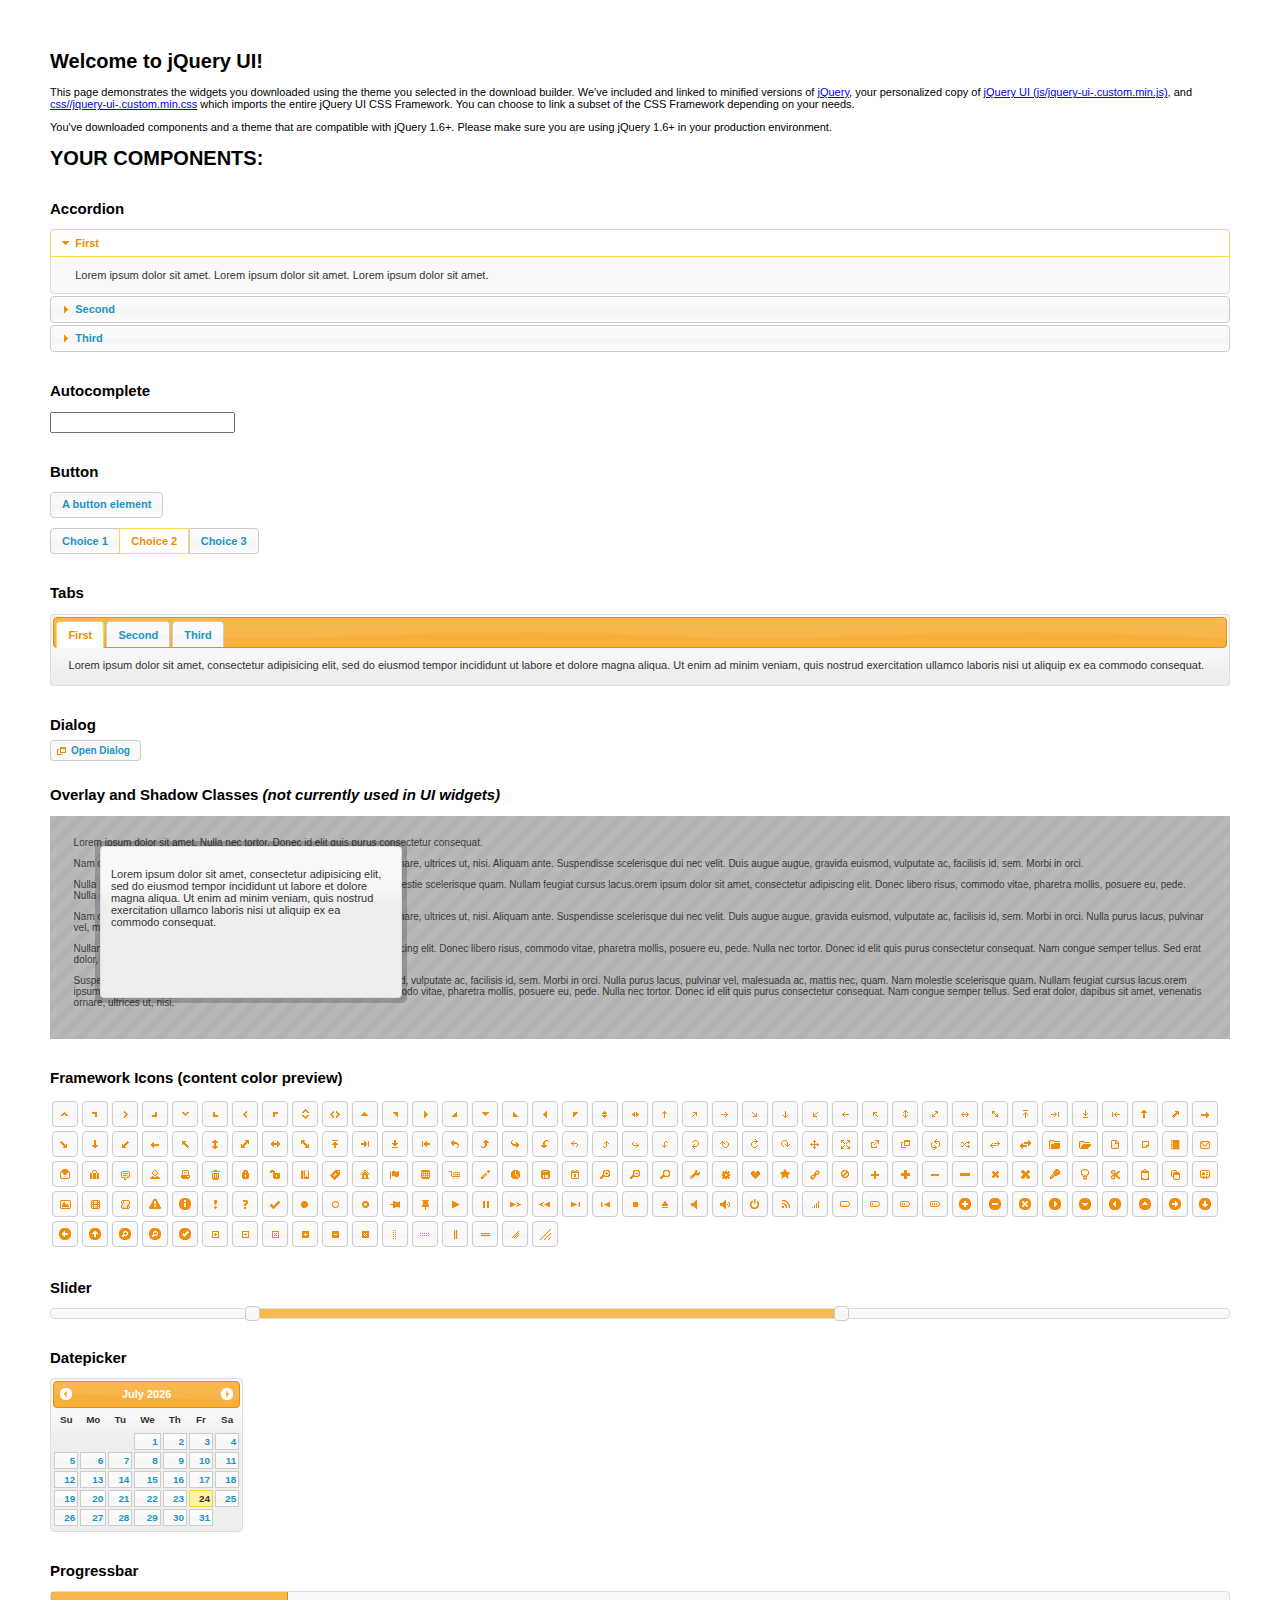
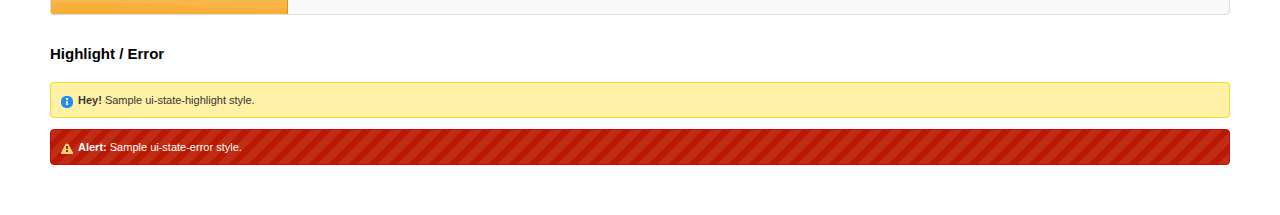
<file: jquery-ui-1.9.2.custom/index.html>
<!doctype html>
<html lang="us">
<head>
	<meta charset="utf-8">
	<title>jQuery UI Example Page</title>
	<link href="css/ui-lightness/jquery-ui-1.9.2.custom.css" rel="stylesheet">
	<script src="js/jquery-1.8.3.js"></script>
	<script src="js/jquery-ui-1.9.2.custom.js"></script>
	<script>
	$(function() {
		$( "#accordion" ).accordion();

		var availableTags = [
			"ActionScript",
			"AppleScript",
			"Asp",
			"BASIC",
			"C",
			"C++",
			"Clojure",
			"COBOL",
			"ColdFusion",
			"Erlang",
			"Fortran",
			"Groovy",
			"Haskell",
			"Java",
			"JavaScript",
			"Lisp",
			"Perl",
			"PHP",
			"Python",
			"Ruby",
			"Scala",
			"Scheme"
		];
		$( "#autocomplete" ).autocomplete({
			source: availableTags
		});

		$( "#button" ).button();
		$( "#radioset" ).buttonset();

		$( "#tabs" ).tabs();

		$( "#dialog" ).dialog({
			autoOpen: false,
			width: 400,
			buttons: [
				{
					text: "Ok",
					click: function() {
						$( this ).dialog( "close" );
					}
				},
				{
					text: "Cancel",
					click: function() {
						$( this ).dialog( "close" );
					}
				}
			]
		});

		// Link to open the dialog
		$( "#dialog-link" ).click(function( event ) {
			$( "#dialog" ).dialog( "open" );
			event.preventDefault();
		});

		$("#datepicker").datepicker({
			inline: true
		});

		$( "#slider" ).slider({
			range: true,
			values: [ 17, 67 ]
		});

		$( "#progressbar" ).progressbar({
			value: 20
		});

		// Hover states on the static widgets
		$( "#dialog-link, #icons li" ).hover(
			function() {
				$( this ).addClass( "ui-state-hover" );
			},
			function() {
				$( this ).removeClass( "ui-state-hover" );
			}
		);
	});
	</script>
	<style>
	body{
		font: 62.5% "Trebuchet MS", sans-serif;
		margin: 50px;
	}
	.demoHeaders {
		margin-top: 2em;
	}
	#dialog-link {
		padding: .4em 1em .4em 20px;
		text-decoration: none;
		position: relative;
	}
	#dialog-link span.ui-icon {
		margin: 0 5px 0 0;
		position: absolute;
		left: .2em;
		top: 50%;
		margin-top: -8px;
	}
	#icons {
		margin: 0;
		padding: 0;
	}
	#icons li {
		margin: 2px;
		position: relative;
		padding: 4px 0;
		cursor: pointer;
		float: left;
		list-style: none;
	}
	#icons span.ui-icon {
		float: left;
		margin: 0 4px;
	}
	.fakewindowcontain .ui-widget-overlay {
		position: absolute;
	}
	</style>
</head>
<body>

<h1>Welcome to jQuery UI!</h1>

<div class="ui-widget">
	<p>This page demonstrates the widgets you downloaded using the theme you selected in the download builder. We've included and linked to minified versions of <a href="js/jquery-1.8.3.js">jQuery</a>, your personalized copy of <a href="js/jquery-ui-.custom.min.js">jQuery UI (js/jquery-ui-.custom.min.js)</a>, and <a href="css//jquery-ui-.custom.min.css">css//jquery-ui-.custom.min.css</a> which imports the entire jQuery UI CSS Framework. You can choose to link a subset of the CSS Framework depending on your needs. </p>
	<p>You've downloaded components and a theme that are compatible with jQuery 1.6+. Please make sure you are using jQuery 1.6+ in your production environment.</p>
</div>

<h1>YOUR COMPONENTS:</h1>

<!-- Accordion -->
<h2 class="demoHeaders">Accordion</h2>
<div id="accordion">
	<h3>First</h3>
	<div>Lorem ipsum dolor sit amet. Lorem ipsum dolor sit amet. Lorem ipsum dolor sit amet.</div>
	<h3>Second</h3>
	<div>Phasellus mattis tincidunt nibh.</div>
	<h3>Third</h3>
	<div>Nam dui erat, auctor a, dignissim quis.</div>
</div>

<!-- Autocomplete -->
<h2 class="demoHeaders">Autocomplete</h2>
<div>
	<input id="autocomplete" title="type &quot;a&quot;">
</div>

<!-- Button -->
<h2 class="demoHeaders">Button</h2>
<button id="button">A button element</button>
<form style="margin-top: 1em;">
	<div id="radioset">
		<input type="radio" id="radio1" name="radio"><label for="radio1">Choice 1</label>
		<input type="radio" id="radio2" name="radio" checked="checked"><label for="radio2">Choice 2</label>
		<input type="radio" id="radio3" name="radio"><label for="radio3">Choice 3</label>
	</div>
</form>

<!-- Tabs -->
<h2 class="demoHeaders">Tabs</h2>
<div id="tabs">
	<ul>
		<li><a href="#tabs-1">First</a></li>
		<li><a href="#tabs-2">Second</a></li>
		<li><a href="#tabs-3">Third</a></li>
	</ul>
	<div id="tabs-1">Lorem ipsum dolor sit amet, consectetur adipisicing elit, sed do eiusmod tempor incididunt ut labore et dolore magna aliqua. Ut enim ad minim veniam, quis nostrud exercitation ullamco laboris nisi ut aliquip ex ea commodo consequat.</div>
	<div id="tabs-2">Phasellus mattis tincidunt nibh. Cras orci urna, blandit id, pretium vel, aliquet ornare, felis. Maecenas scelerisque sem non nisl. Fusce sed lorem in enim dictum bibendum.</div>
	<div id="tabs-3">Nam dui erat, auctor a, dignissim quis, sollicitudin eu, felis. Pellentesque nisi urna, interdum eget, sagittis et, consequat vestibulum, lacus. Mauris porttitor ullamcorper augue.</div>
</div>

<!-- Dialog NOTE: Dialog is not generated by UI in this demo so it can be visually styled in themeroller-->
<h2 class="demoHeaders">Dialog</h2>
<p><a href="#" id="dialog-link" class="ui-state-default ui-corner-all"><span class="ui-icon ui-icon-newwin"></span>Open Dialog</a></p>

<h2 class="demoHeaders">Overlay and Shadow Classes <em>(not currently used in UI widgets)</em></h2>
<div style="position: relative; width: 96%; height: 200px; padding:1% 2%; overflow:hidden;" class="fakewindowcontain">
	<p>Lorem ipsum dolor sit amet,  Nulla nec tortor. Donec id elit quis purus consectetur consequat. </p><p>Nam congue semper tellus. Sed erat dolor, dapibus sit amet, venenatis ornare, ultrices ut, nisi. Aliquam ante. Suspendisse scelerisque dui nec velit. Duis augue augue, gravida euismod, vulputate ac, facilisis id, sem. Morbi in orci. </p><p>Nulla purus lacus, pulvinar vel, malesuada ac, mattis nec, quam. Nam molestie scelerisque quam. Nullam feugiat cursus lacus.orem ipsum dolor sit amet, consectetur adipiscing elit. Donec libero risus, commodo vitae, pharetra mollis, posuere eu, pede. Nulla nec tortor. Donec id elit quis purus consectetur consequat. </p><p>Nam congue semper tellus. Sed erat dolor, dapibus sit amet, venenatis ornare, ultrices ut, nisi. Aliquam ante. Suspendisse scelerisque dui nec velit. Duis augue augue, gravida euismod, vulputate ac, facilisis id, sem. Morbi in orci. Nulla purus lacus, pulvinar vel, malesuada ac, mattis nec, quam. Nam molestie scelerisque quam. </p><p>Nullam feugiat cursus lacus.orem ipsum dolor sit amet, consectetur adipiscing elit. Donec libero risus, commodo vitae, pharetra mollis, posuere eu, pede. Nulla nec tortor. Donec id elit quis purus consectetur consequat. Nam congue semper tellus. Sed erat dolor, dapibus sit amet, venenatis ornare, ultrices ut, nisi. Aliquam ante. </p><p>Suspendisse scelerisque dui nec velit. Duis augue augue, gravida euismod, vulputate ac, facilisis id, sem. Morbi in orci. Nulla purus lacus, pulvinar vel, malesuada ac, mattis nec, quam. Nam molestie scelerisque quam. Nullam feugiat cursus lacus.orem ipsum dolor sit amet, consectetur adipiscing elit. Donec libero risus, commodo vitae, pharetra mollis, posuere eu, pede. Nulla nec tortor. Donec id elit quis purus consectetur consequat. Nam congue semper tellus. Sed erat dolor, dapibus sit amet, venenatis ornare, ultrices ut, nisi. </p>

	<!-- ui-dialog -->
	<div class="ui-overlay"><div class="ui-widget-overlay"></div><div class="ui-widget-shadow ui-corner-all" style="width: 302px; height: 152px; position: absolute; left: 50px; top: 30px;"></div></div>
	<div style="position: absolute; width: 280px; height: 130px;left: 50px; top: 30px; padding: 10px;" class="ui-widget ui-widget-content ui-corner-all">
		<div class="ui-dialog-content ui-widget-content" style="background: none; border: 0;">
			<p>Lorem ipsum dolor sit amet, consectetur adipisicing elit, sed do eiusmod tempor incididunt ut labore et dolore magna aliqua. Ut enim ad minim veniam, quis nostrud exercitation ullamco laboris nisi ut aliquip ex ea commodo consequat.</p>
		</div>
	</div>

</div>

<!-- ui-dialog -->
<div id="dialog" title="Dialog Title">
	<p>Lorem ipsum dolor sit amet, consectetur adipisicing elit, sed do eiusmod tempor incididunt ut labore et dolore magna aliqua. Ut enim ad minim veniam, quis nostrud exercitation ullamco laboris nisi ut aliquip ex ea commodo consequat.</p>
</div>


<h2 class="demoHeaders">Framework Icons (content color preview)</h2>
<ul id="icons" class="ui-widget ui-helper-clearfix">
	<li class="ui-state-default ui-corner-all" title=".ui-icon-carat-1-n"><span class="ui-icon ui-icon-carat-1-n"></span></li>
	<li class="ui-state-default ui-corner-all" title=".ui-icon-carat-1-ne"><span class="ui-icon ui-icon-carat-1-ne"></span></li>
	<li class="ui-state-default ui-corner-all" title=".ui-icon-carat-1-e"><span class="ui-icon ui-icon-carat-1-e"></span></li>
	<li class="ui-state-default ui-corner-all" title=".ui-icon-carat-1-se"><span class="ui-icon ui-icon-carat-1-se"></span></li>
	<li class="ui-state-default ui-corner-all" title=".ui-icon-carat-1-s"><span class="ui-icon ui-icon-carat-1-s"></span></li>
	<li class="ui-state-default ui-corner-all" title=".ui-icon-carat-1-sw"><span class="ui-icon ui-icon-carat-1-sw"></span></li>
	<li class="ui-state-default ui-corner-all" title=".ui-icon-carat-1-w"><span class="ui-icon ui-icon-carat-1-w"></span></li>
	<li class="ui-state-default ui-corner-all" title=".ui-icon-carat-1-nw"><span class="ui-icon ui-icon-carat-1-nw"></span></li>
	<li class="ui-state-default ui-corner-all" title=".ui-icon-carat-2-n-s"><span class="ui-icon ui-icon-carat-2-n-s"></span></li>
	<li class="ui-state-default ui-corner-all" title=".ui-icon-carat-2-e-w"><span class="ui-icon ui-icon-carat-2-e-w"></span></li>
	<li class="ui-state-default ui-corner-all" title=".ui-icon-triangle-1-n"><span class="ui-icon ui-icon-triangle-1-n"></span></li>
	<li class="ui-state-default ui-corner-all" title=".ui-icon-triangle-1-ne"><span class="ui-icon ui-icon-triangle-1-ne"></span></li>
	<li class="ui-state-default ui-corner-all" title=".ui-icon-triangle-1-e"><span class="ui-icon ui-icon-triangle-1-e"></span></li>
	<li class="ui-state-default ui-corner-all" title=".ui-icon-triangle-1-se"><span class="ui-icon ui-icon-triangle-1-se"></span></li>
	<li class="ui-state-default ui-corner-all" title=".ui-icon-triangle-1-s"><span class="ui-icon ui-icon-triangle-1-s"></span></li>
	<li class="ui-state-default ui-corner-all" title=".ui-icon-triangle-1-sw"><span class="ui-icon ui-icon-triangle-1-sw"></span></li>
	<li class="ui-state-default ui-corner-all" title=".ui-icon-triangle-1-w"><span class="ui-icon ui-icon-triangle-1-w"></span></li>
	<li class="ui-state-default ui-corner-all" title=".ui-icon-triangle-1-nw"><span class="ui-icon ui-icon-triangle-1-nw"></span></li>
	<li class="ui-state-default ui-corner-all" title=".ui-icon-triangle-2-n-s"><span class="ui-icon ui-icon-triangle-2-n-s"></span></li>
	<li class="ui-state-default ui-corner-all" title=".ui-icon-triangle-2-e-w"><span class="ui-icon ui-icon-triangle-2-e-w"></span></li>
	<li class="ui-state-default ui-corner-all" title=".ui-icon-arrow-1-n"><span class="ui-icon ui-icon-arrow-1-n"></span></li>
	<li class="ui-state-default ui-corner-all" title=".ui-icon-arrow-1-ne"><span class="ui-icon ui-icon-arrow-1-ne"></span></li>
	<li class="ui-state-default ui-corner-all" title=".ui-icon-arrow-1-e"><span class="ui-icon ui-icon-arrow-1-e"></span></li>
	<li class="ui-state-default ui-corner-all" title=".ui-icon-arrow-1-se"><span class="ui-icon ui-icon-arrow-1-se"></span></li>
	<li class="ui-state-default ui-corner-all" title=".ui-icon-arrow-1-s"><span class="ui-icon ui-icon-arrow-1-s"></span></li>
	<li class="ui-state-default ui-corner-all" title=".ui-icon-arrow-1-sw"><span class="ui-icon ui-icon-arrow-1-sw"></span></li>
	<li class="ui-state-default ui-corner-all" title=".ui-icon-arrow-1-w"><span class="ui-icon ui-icon-arrow-1-w"></span></li>
	<li class="ui-state-default ui-corner-all" title=".ui-icon-arrow-1-nw"><span class="ui-icon ui-icon-arrow-1-nw"></span></li>
	<li class="ui-state-default ui-corner-all" title=".ui-icon-arrow-2-n-s"><span class="ui-icon ui-icon-arrow-2-n-s"></span></li>
	<li class="ui-state-default ui-corner-all" title=".ui-icon-arrow-2-ne-sw"><span class="ui-icon ui-icon-arrow-2-ne-sw"></span></li>
	<li class="ui-state-default ui-corner-all" title=".ui-icon-arrow-2-e-w"><span class="ui-icon ui-icon-arrow-2-e-w"></span></li>
	<li class="ui-state-default ui-corner-all" title=".ui-icon-arrow-2-se-nw"><span class="ui-icon ui-icon-arrow-2-se-nw"></span></li>
	<li class="ui-state-default ui-corner-all" title=".ui-icon-arrowstop-1-n"><span class="ui-icon ui-icon-arrowstop-1-n"></span></li>
	<li class="ui-state-default ui-corner-all" title=".ui-icon-arrowstop-1-e"><span class="ui-icon ui-icon-arrowstop-1-e"></span></li>
	<li class="ui-state-default ui-corner-all" title=".ui-icon-arrowstop-1-s"><span class="ui-icon ui-icon-arrowstop-1-s"></span></li>
	<li class="ui-state-default ui-corner-all" title=".ui-icon-arrowstop-1-w"><span class="ui-icon ui-icon-arrowstop-1-w"></span></li>
	<li class="ui-state-default ui-corner-all" title=".ui-icon-arrowthick-1-n"><span class="ui-icon ui-icon-arrowthick-1-n"></span></li>
	<li class="ui-state-default ui-corner-all" title=".ui-icon-arrowthick-1-ne"><span class="ui-icon ui-icon-arrowthick-1-ne"></span></li>
	<li class="ui-state-default ui-corner-all" title=".ui-icon-arrowthick-1-e"><span class="ui-icon ui-icon-arrowthick-1-e"></span></li>
	<li class="ui-state-default ui-corner-all" title=".ui-icon-arrowthick-1-se"><span class="ui-icon ui-icon-arrowthick-1-se"></span></li>
	<li class="ui-state-default ui-corner-all" title=".ui-icon-arrowthick-1-s"><span class="ui-icon ui-icon-arrowthick-1-s"></span></li>
	<li class="ui-state-default ui-corner-all" title=".ui-icon-arrowthick-1-sw"><span class="ui-icon ui-icon-arrowthick-1-sw"></span></li>
	<li class="ui-state-default ui-corner-all" title=".ui-icon-arrowthick-1-w"><span class="ui-icon ui-icon-arrowthick-1-w"></span></li>
	<li class="ui-state-default ui-corner-all" title=".ui-icon-arrowthick-1-nw"><span class="ui-icon ui-icon-arrowthick-1-nw"></span></li>
	<li class="ui-state-default ui-corner-all" title=".ui-icon-arrowthick-2-n-s"><span class="ui-icon ui-icon-arrowthick-2-n-s"></span></li>
	<li class="ui-state-default ui-corner-all" title=".ui-icon-arrowthick-2-ne-sw"><span class="ui-icon ui-icon-arrowthick-2-ne-sw"></span></li>
	<li class="ui-state-default ui-corner-all" title=".ui-icon-arrowthick-2-e-w"><span class="ui-icon ui-icon-arrowthick-2-e-w"></span></li>
	<li class="ui-state-default ui-corner-all" title=".ui-icon-arrowthick-2-se-nw"><span class="ui-icon ui-icon-arrowthick-2-se-nw"></span></li>
	<li class="ui-state-default ui-corner-all" title=".ui-icon-arrowthickstop-1-n"><span class="ui-icon ui-icon-arrowthickstop-1-n"></span></li>
	<li class="ui-state-default ui-corner-all" title=".ui-icon-arrowthickstop-1-e"><span class="ui-icon ui-icon-arrowthickstop-1-e"></span></li>
	<li class="ui-state-default ui-corner-all" title=".ui-icon-arrowthickstop-1-s"><span class="ui-icon ui-icon-arrowthickstop-1-s"></span></li>
	<li class="ui-state-default ui-corner-all" title=".ui-icon-arrowthickstop-1-w"><span class="ui-icon ui-icon-arrowthickstop-1-w"></span></li>
	<li class="ui-state-default ui-corner-all" title=".ui-icon-arrowreturnthick-1-w"><span class="ui-icon ui-icon-arrowreturnthick-1-w"></span></li>
	<li class="ui-state-default ui-corner-all" title=".ui-icon-arrowreturnthick-1-n"><span class="ui-icon ui-icon-arrowreturnthick-1-n"></span></li>
	<li class="ui-state-default ui-corner-all" title=".ui-icon-arrowreturnthick-1-e"><span class="ui-icon ui-icon-arrowreturnthick-1-e"></span></li>
	<li class="ui-state-default ui-corner-all" title=".ui-icon-arrowreturnthick-1-s"><span class="ui-icon ui-icon-arrowreturnthick-1-s"></span></li>
	<li class="ui-state-default ui-corner-all" title=".ui-icon-arrowreturn-1-w"><span class="ui-icon ui-icon-arrowreturn-1-w"></span></li>
	<li class="ui-state-default ui-corner-all" title=".ui-icon-arrowreturn-1-n"><span class="ui-icon ui-icon-arrowreturn-1-n"></span></li>
	<li class="ui-state-default ui-corner-all" title=".ui-icon-arrowreturn-1-e"><span class="ui-icon ui-icon-arrowreturn-1-e"></span></li>
	<li class="ui-state-default ui-corner-all" title=".ui-icon-arrowreturn-1-s"><span class="ui-icon ui-icon-arrowreturn-1-s"></span></li>
	<li class="ui-state-default ui-corner-all" title=".ui-icon-arrowrefresh-1-w"><span class="ui-icon ui-icon-arrowrefresh-1-w"></span></li>
	<li class="ui-state-default ui-corner-all" title=".ui-icon-arrowrefresh-1-n"><span class="ui-icon ui-icon-arrowrefresh-1-n"></span></li>
	<li class="ui-state-default ui-corner-all" title=".ui-icon-arrowrefresh-1-e"><span class="ui-icon ui-icon-arrowrefresh-1-e"></span></li>
	<li class="ui-state-default ui-corner-all" title=".ui-icon-arrowrefresh-1-s"><span class="ui-icon ui-icon-arrowrefresh-1-s"></span></li>
	<li class="ui-state-default ui-corner-all" title=".ui-icon-arrow-4"><span class="ui-icon ui-icon-arrow-4"></span></li>
	<li class="ui-state-default ui-corner-all" title=".ui-icon-arrow-4-diag"><span class="ui-icon ui-icon-arrow-4-diag"></span></li>
	<li class="ui-state-default ui-corner-all" title=".ui-icon-extlink"><span class="ui-icon ui-icon-extlink"></span></li>
	<li class="ui-state-default ui-corner-all" title=".ui-icon-newwin"><span class="ui-icon ui-icon-newwin"></span></li>
	<li class="ui-state-default ui-corner-all" title=".ui-icon-refresh"><span class="ui-icon ui-icon-refresh"></span></li>
	<li class="ui-state-default ui-corner-all" title=".ui-icon-shuffle"><span class="ui-icon ui-icon-shuffle"></span></li>
	<li class="ui-state-default ui-corner-all" title=".ui-icon-transfer-e-w"><span class="ui-icon ui-icon-transfer-e-w"></span></li>
	<li class="ui-state-default ui-corner-all" title=".ui-icon-transferthick-e-w"><span class="ui-icon ui-icon-transferthick-e-w"></span></li>
	<li class="ui-state-default ui-corner-all" title=".ui-icon-folder-collapsed"><span class="ui-icon ui-icon-folder-collapsed"></span></li>
	<li class="ui-state-default ui-corner-all" title=".ui-icon-folder-open"><span class="ui-icon ui-icon-folder-open"></span></li>
	<li class="ui-state-default ui-corner-all" title=".ui-icon-document"><span class="ui-icon ui-icon-document"></span></li>
	<li class="ui-state-default ui-corner-all" title=".ui-icon-document-b"><span class="ui-icon ui-icon-document-b"></span></li>
	<li class="ui-state-default ui-corner-all" title=".ui-icon-note"><span class="ui-icon ui-icon-note"></span></li>
	<li class="ui-state-default ui-corner-all" title=".ui-icon-mail-closed"><span class="ui-icon ui-icon-mail-closed"></span></li>
	<li class="ui-state-default ui-corner-all" title=".ui-icon-mail-open"><span class="ui-icon ui-icon-mail-open"></span></li>
	<li class="ui-state-default ui-corner-all" title=".ui-icon-suitcase"><span class="ui-icon ui-icon-suitcase"></span></li>
	<li class="ui-state-default ui-corner-all" title=".ui-icon-comment"><span class="ui-icon ui-icon-comment"></span></li>
	<li class="ui-state-default ui-corner-all" title=".ui-icon-person"><span class="ui-icon ui-icon-person"></span></li>
	<li class="ui-state-default ui-corner-all" title=".ui-icon-print"><span class="ui-icon ui-icon-print"></span></li>
	<li class="ui-state-default ui-corner-all" title=".ui-icon-trash"><span class="ui-icon ui-icon-trash"></span></li>
	<li class="ui-state-default ui-corner-all" title=".ui-icon-locked"><span class="ui-icon ui-icon-locked"></span></li>
	<li class="ui-state-default ui-corner-all" title=".ui-icon-unlocked"><span class="ui-icon ui-icon-unlocked"></span></li>
	<li class="ui-state-default ui-corner-all" title=".ui-icon-bookmark"><span class="ui-icon ui-icon-bookmark"></span></li>
	<li class="ui-state-default ui-corner-all" title=".ui-icon-tag"><span class="ui-icon ui-icon-tag"></span></li>
	<li class="ui-state-default ui-corner-all" title=".ui-icon-home"><span class="ui-icon ui-icon-home"></span></li>
	<li class="ui-state-default ui-corner-all" title=".ui-icon-flag"><span class="ui-icon ui-icon-flag"></span></li>
	<li class="ui-state-default ui-corner-all" title=".ui-icon-calculator"><span class="ui-icon ui-icon-calculator"></span></li>
	<li class="ui-state-default ui-corner-all" title=".ui-icon-cart"><span class="ui-icon ui-icon-cart"></span></li>
	<li class="ui-state-default ui-corner-all" title=".ui-icon-pencil"><span class="ui-icon ui-icon-pencil"></span></li>
	<li class="ui-state-default ui-corner-all" title=".ui-icon-clock"><span class="ui-icon ui-icon-clock"></span></li>
	<li class="ui-state-default ui-corner-all" title=".ui-icon-disk"><span class="ui-icon ui-icon-disk"></span></li>
	<li class="ui-state-default ui-corner-all" title=".ui-icon-calendar"><span class="ui-icon ui-icon-calendar"></span></li>
	<li class="ui-state-default ui-corner-all" title=".ui-icon-zoomin"><span class="ui-icon ui-icon-zoomin"></span></li>
	<li class="ui-state-default ui-corner-all" title=".ui-icon-zoomout"><span class="ui-icon ui-icon-zoomout"></span></li>
	<li class="ui-state-default ui-corner-all" title=".ui-icon-search"><span class="ui-icon ui-icon-search"></span></li>
	<li class="ui-state-default ui-corner-all" title=".ui-icon-wrench"><span class="ui-icon ui-icon-wrench"></span></li>
	<li class="ui-state-default ui-corner-all" title=".ui-icon-gear"><span class="ui-icon ui-icon-gear"></span></li>
	<li class="ui-state-default ui-corner-all" title=".ui-icon-heart"><span class="ui-icon ui-icon-heart"></span></li>
	<li class="ui-state-default ui-corner-all" title=".ui-icon-star"><span class="ui-icon ui-icon-star"></span></li>
	<li class="ui-state-default ui-corner-all" title=".ui-icon-link"><span class="ui-icon ui-icon-link"></span></li>
	<li class="ui-state-default ui-corner-all" title=".ui-icon-cancel"><span class="ui-icon ui-icon-cancel"></span></li>
	<li class="ui-state-default ui-corner-all" title=".ui-icon-plus"><span class="ui-icon ui-icon-plus"></span></li>
	<li class="ui-state-default ui-corner-all" title=".ui-icon-plusthick"><span class="ui-icon ui-icon-plusthick"></span></li>
	<li class="ui-state-default ui-corner-all" title=".ui-icon-minus"><span class="ui-icon ui-icon-minus"></span></li>
	<li class="ui-state-default ui-corner-all" title=".ui-icon-minusthick"><span class="ui-icon ui-icon-minusthick"></span></li>
	<li class="ui-state-default ui-corner-all" title=".ui-icon-close"><span class="ui-icon ui-icon-close"></span></li>
	<li class="ui-state-default ui-corner-all" title=".ui-icon-closethick"><span class="ui-icon ui-icon-closethick"></span></li>
	<li class="ui-state-default ui-corner-all" title=".ui-icon-key"><span class="ui-icon ui-icon-key"></span></li>
	<li class="ui-state-default ui-corner-all" title=".ui-icon-lightbulb"><span class="ui-icon ui-icon-lightbulb"></span></li>
	<li class="ui-state-default ui-corner-all" title=".ui-icon-scissors"><span class="ui-icon ui-icon-scissors"></span></li>
	<li class="ui-state-default ui-corner-all" title=".ui-icon-clipboard"><span class="ui-icon ui-icon-clipboard"></span></li>
	<li class="ui-state-default ui-corner-all" title=".ui-icon-copy"><span class="ui-icon ui-icon-copy"></span></li>
	<li class="ui-state-default ui-corner-all" title=".ui-icon-contact"><span class="ui-icon ui-icon-contact"></span></li>
	<li class="ui-state-default ui-corner-all" title=".ui-icon-image"><span class="ui-icon ui-icon-image"></span></li>
	<li class="ui-state-default ui-corner-all" title=".ui-icon-video"><span class="ui-icon ui-icon-video"></span></li>
	<li class="ui-state-default ui-corner-all" title=".ui-icon-script"><span class="ui-icon ui-icon-script"></span></li>
	<li class="ui-state-default ui-corner-all" title=".ui-icon-alert"><span class="ui-icon ui-icon-alert"></span></li>
	<li class="ui-state-default ui-corner-all" title=".ui-icon-info"><span class="ui-icon ui-icon-info"></span></li>
	<li class="ui-state-default ui-corner-all" title=".ui-icon-notice"><span class="ui-icon ui-icon-notice"></span></li>
	<li class="ui-state-default ui-corner-all" title=".ui-icon-help"><span class="ui-icon ui-icon-help"></span></li>
	<li class="ui-state-default ui-corner-all" title=".ui-icon-check"><span class="ui-icon ui-icon-check"></span></li>
	<li class="ui-state-default ui-corner-all" title=".ui-icon-bullet"><span class="ui-icon ui-icon-bullet"></span></li>
	<li class="ui-state-default ui-corner-all" title=".ui-icon-radio-off"><span class="ui-icon ui-icon-radio-off"></span></li>
	<li class="ui-state-default ui-corner-all" title=".ui-icon-radio-on"><span class="ui-icon ui-icon-radio-on"></span></li>
	<li class="ui-state-default ui-corner-all" title=".ui-icon-pin-w"><span class="ui-icon ui-icon-pin-w"></span></li>
	<li class="ui-state-default ui-corner-all" title=".ui-icon-pin-s"><span class="ui-icon ui-icon-pin-s"></span></li>
	<li class="ui-state-default ui-corner-all" title=".ui-icon-play"><span class="ui-icon ui-icon-play"></span></li>
	<li class="ui-state-default ui-corner-all" title=".ui-icon-pause"><span class="ui-icon ui-icon-pause"></span></li>
	<li class="ui-state-default ui-corner-all" title=".ui-icon-seek-next"><span class="ui-icon ui-icon-seek-next"></span></li>
	<li class="ui-state-default ui-corner-all" title=".ui-icon-seek-prev"><span class="ui-icon ui-icon-seek-prev"></span></li>
	<li class="ui-state-default ui-corner-all" title=".ui-icon-seek-end"><span class="ui-icon ui-icon-seek-end"></span></li>
	<li class="ui-state-default ui-corner-all" title=".ui-icon-seek-first"><span class="ui-icon ui-icon-seek-first"></span></li>
	<li class="ui-state-default ui-corner-all" title=".ui-icon-stop"><span class="ui-icon ui-icon-stop"></span></li>
	<li class="ui-state-default ui-corner-all" title=".ui-icon-eject"><span class="ui-icon ui-icon-eject"></span></li>
	<li class="ui-state-default ui-corner-all" title=".ui-icon-volume-off"><span class="ui-icon ui-icon-volume-off"></span></li>
	<li class="ui-state-default ui-corner-all" title=".ui-icon-volume-on"><span class="ui-icon ui-icon-volume-on"></span></li>
	<li class="ui-state-default ui-corner-all" title=".ui-icon-power"><span class="ui-icon ui-icon-power"></span></li>
	<li class="ui-state-default ui-corner-all" title=".ui-icon-signal-diag"><span class="ui-icon ui-icon-signal-diag"></span></li>
	<li class="ui-state-default ui-corner-all" title=".ui-icon-signal"><span class="ui-icon ui-icon-signal"></span></li>
	<li class="ui-state-default ui-corner-all" title=".ui-icon-battery-0"><span class="ui-icon ui-icon-battery-0"></span></li>
	<li class="ui-state-default ui-corner-all" title=".ui-icon-battery-1"><span class="ui-icon ui-icon-battery-1"></span></li>
	<li class="ui-state-default ui-corner-all" title=".ui-icon-battery-2"><span class="ui-icon ui-icon-battery-2"></span></li>
	<li class="ui-state-default ui-corner-all" title=".ui-icon-battery-3"><span class="ui-icon ui-icon-battery-3"></span></li>
	<li class="ui-state-default ui-corner-all" title=".ui-icon-circle-plus"><span class="ui-icon ui-icon-circle-plus"></span></li>
	<li class="ui-state-default ui-corner-all" title=".ui-icon-circle-minus"><span class="ui-icon ui-icon-circle-minus"></span></li>
	<li class="ui-state-default ui-corner-all" title=".ui-icon-circle-close"><span class="ui-icon ui-icon-circle-close"></span></li>
	<li class="ui-state-default ui-corner-all" title=".ui-icon-circle-triangle-e"><span class="ui-icon ui-icon-circle-triangle-e"></span></li>
	<li class="ui-state-default ui-corner-all" title=".ui-icon-circle-triangle-s"><span class="ui-icon ui-icon-circle-triangle-s"></span></li>
	<li class="ui-state-default ui-corner-all" title=".ui-icon-circle-triangle-w"><span class="ui-icon ui-icon-circle-triangle-w"></span></li>
	<li class="ui-state-default ui-corner-all" title=".ui-icon-circle-triangle-n"><span class="ui-icon ui-icon-circle-triangle-n"></span></li>
	<li class="ui-state-default ui-corner-all" title=".ui-icon-circle-arrow-e"><span class="ui-icon ui-icon-circle-arrow-e"></span></li>
	<li class="ui-state-default ui-corner-all" title=".ui-icon-circle-arrow-s"><span class="ui-icon ui-icon-circle-arrow-s"></span></li>
	<li class="ui-state-default ui-corner-all" title=".ui-icon-circle-arrow-w"><span class="ui-icon ui-icon-circle-arrow-w"></span></li>
	<li class="ui-state-default ui-corner-all" title=".ui-icon-circle-arrow-n"><span class="ui-icon ui-icon-circle-arrow-n"></span></li>
	<li class="ui-state-default ui-corner-all" title=".ui-icon-circle-zoomin"><span class="ui-icon ui-icon-circle-zoomin"></span></li>
	<li class="ui-state-default ui-corner-all" title=".ui-icon-circle-zoomout"><span class="ui-icon ui-icon-circle-zoomout"></span></li>
	<li class="ui-state-default ui-corner-all" title=".ui-icon-circle-check"><span class="ui-icon ui-icon-circle-check"></span></li>
	<li class="ui-state-default ui-corner-all" title=".ui-icon-circlesmall-plus"><span class="ui-icon ui-icon-circlesmall-plus"></span></li>
	<li class="ui-state-default ui-corner-all" title=".ui-icon-circlesmall-minus"><span class="ui-icon ui-icon-circlesmall-minus"></span></li>
	<li class="ui-state-default ui-corner-all" title=".ui-icon-circlesmall-close"><span class="ui-icon ui-icon-circlesmall-close"></span></li>
	<li class="ui-state-default ui-corner-all" title=".ui-icon-squaresmall-plus"><span class="ui-icon ui-icon-squaresmall-plus"></span></li>
	<li class="ui-state-default ui-corner-all" title=".ui-icon-squaresmall-minus"><span class="ui-icon ui-icon-squaresmall-minus"></span></li>
	<li class="ui-state-default ui-corner-all" title=".ui-icon-squaresmall-close"><span class="ui-icon ui-icon-squaresmall-close"></span></li>
	<li class="ui-state-default ui-corner-all" title=".ui-icon-grip-dotted-vertical"><span class="ui-icon ui-icon-grip-dotted-vertical"></span></li>
	<li class="ui-state-default ui-corner-all" title=".ui-icon-grip-dotted-horizontal"><span class="ui-icon ui-icon-grip-dotted-horizontal"></span></li>
	<li class="ui-state-default ui-corner-all" title=".ui-icon-grip-solid-vertical"><span class="ui-icon ui-icon-grip-solid-vertical"></span></li>
	<li class="ui-state-default ui-corner-all" title=".ui-icon-grip-solid-horizontal"><span class="ui-icon ui-icon-grip-solid-horizontal"></span></li>
	<li class="ui-state-default ui-corner-all" title=".ui-icon-gripsmall-diagonal-se"><span class="ui-icon ui-icon-gripsmall-diagonal-se"></span></li>
	<li class="ui-state-default ui-corner-all" title=".ui-icon-grip-diagonal-se"><span class="ui-icon ui-icon-grip-diagonal-se"></span></li>
</ul>

<!-- Slider -->
<h2 class="demoHeaders">Slider</h2>
<div id="slider"></div>

<!-- Datepicker -->
<h2 class="demoHeaders">Datepicker</h2>
<div id="datepicker"></div>

<!-- Progressbar -->
<h2 class="demoHeaders">Progressbar</h2>
<div id="progressbar"></div>

<!-- Highlight / Error -->
<h2 class="demoHeaders">Highlight / Error</h2>
<div class="ui-widget">
	<div class="ui-state-highlight ui-corner-all" style="margin-top: 20px; padding: 0 .7em;">
		<p><span class="ui-icon ui-icon-info" style="float: left; margin-right: .3em;"></span>
		<strong>Hey!</strong> Sample ui-state-highlight style.</p>
	</div>
</div>
<br>
<div class="ui-widget">
	<div class="ui-state-error ui-corner-all" style="padding: 0 .7em;">
		<p><span class="ui-icon ui-icon-alert" style="float: left; margin-right: .3em;"></span>
		<strong>Alert:</strong> Sample ui-state-error style.</p>
	</div>
</div>

</body>
</html>
</file>
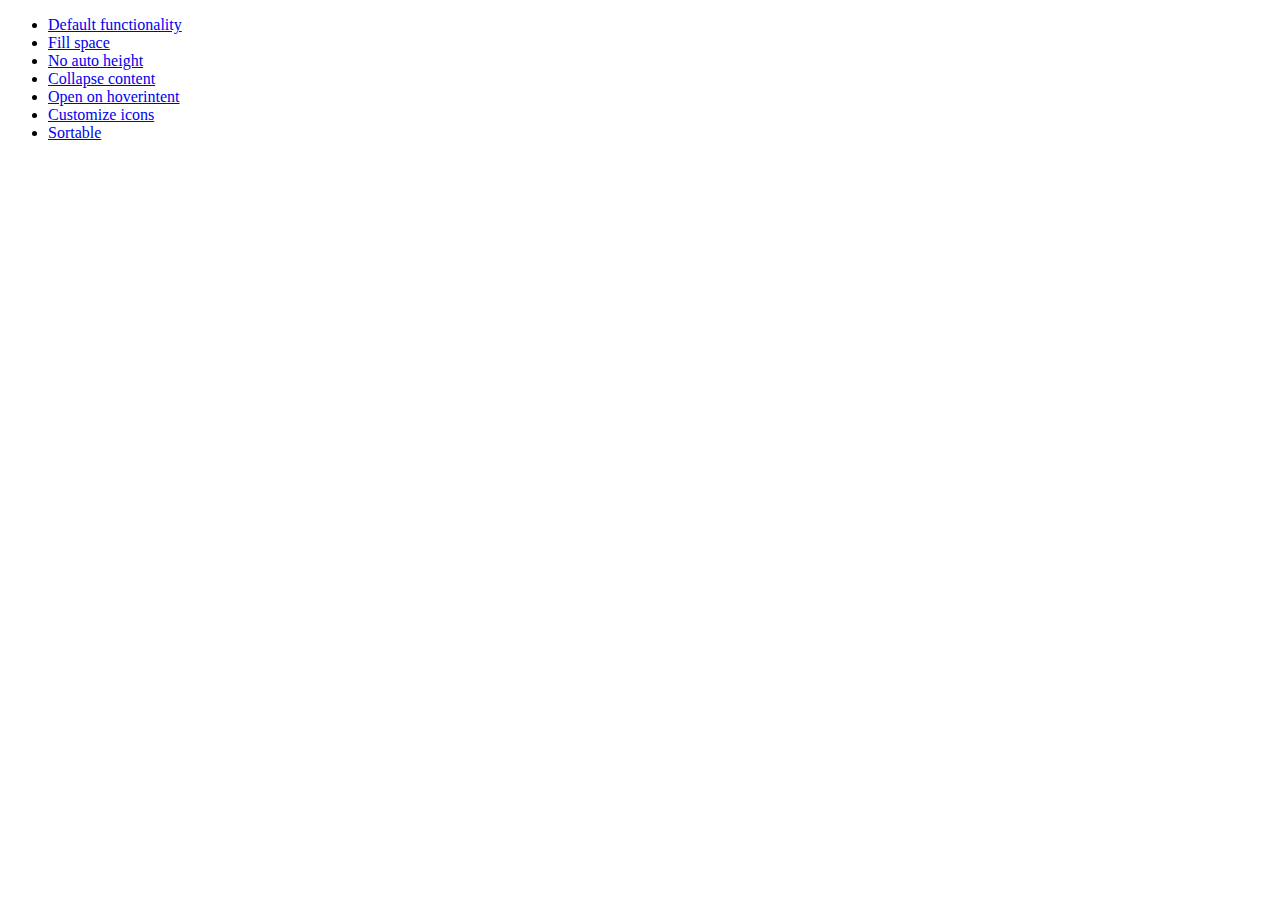
<file: jquery-ui-1.9.2.custom/development-bundle/demos/accordion/index.html>
<!doctype html>
<html lang="en">
<head>
	<meta charset="utf-8">
	<title>jQuery UI Accordion Demos</title>
</head>
<body>

<ul>
	<li><a href="default.html">Default functionality</a></li>
	<li><a href="fillspace.html">Fill space</a></li>
	<li><a href="no-auto-height.html">No auto height</a></li>
	<li><a href="collapsible.html">Collapse content</a></li>
	<li><a href="hoverintent.html">Open on hoverintent</a></li>
	<li><a href="custom-icons.html">Customize icons</a></li>
	<li><a href="sortable.html">Sortable</a></li>
</ul>

</body>
</html>
</file>
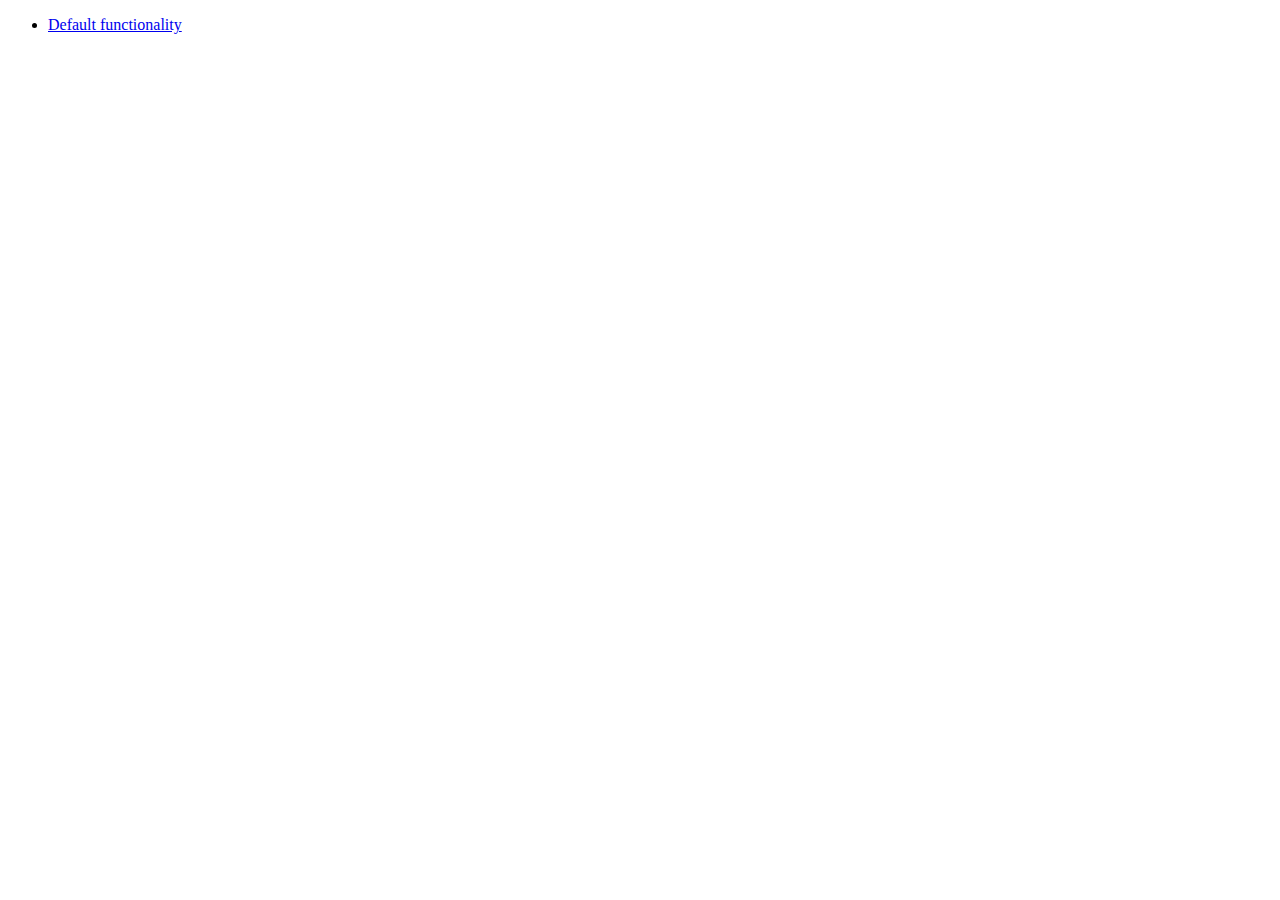
<file: jquery-ui-1.9.2.custom/development-bundle/demos/addClass/index.html>
<!doctype html>
<html lang="en">
<head>
	<meta charset="utf-8">
	<title>jQuery UI Effects Demos</title>
</head>
<body>

<ul>
	<li><a href="default.html">Default functionality</a></li>
</ul>

</body>
</html>
</file>
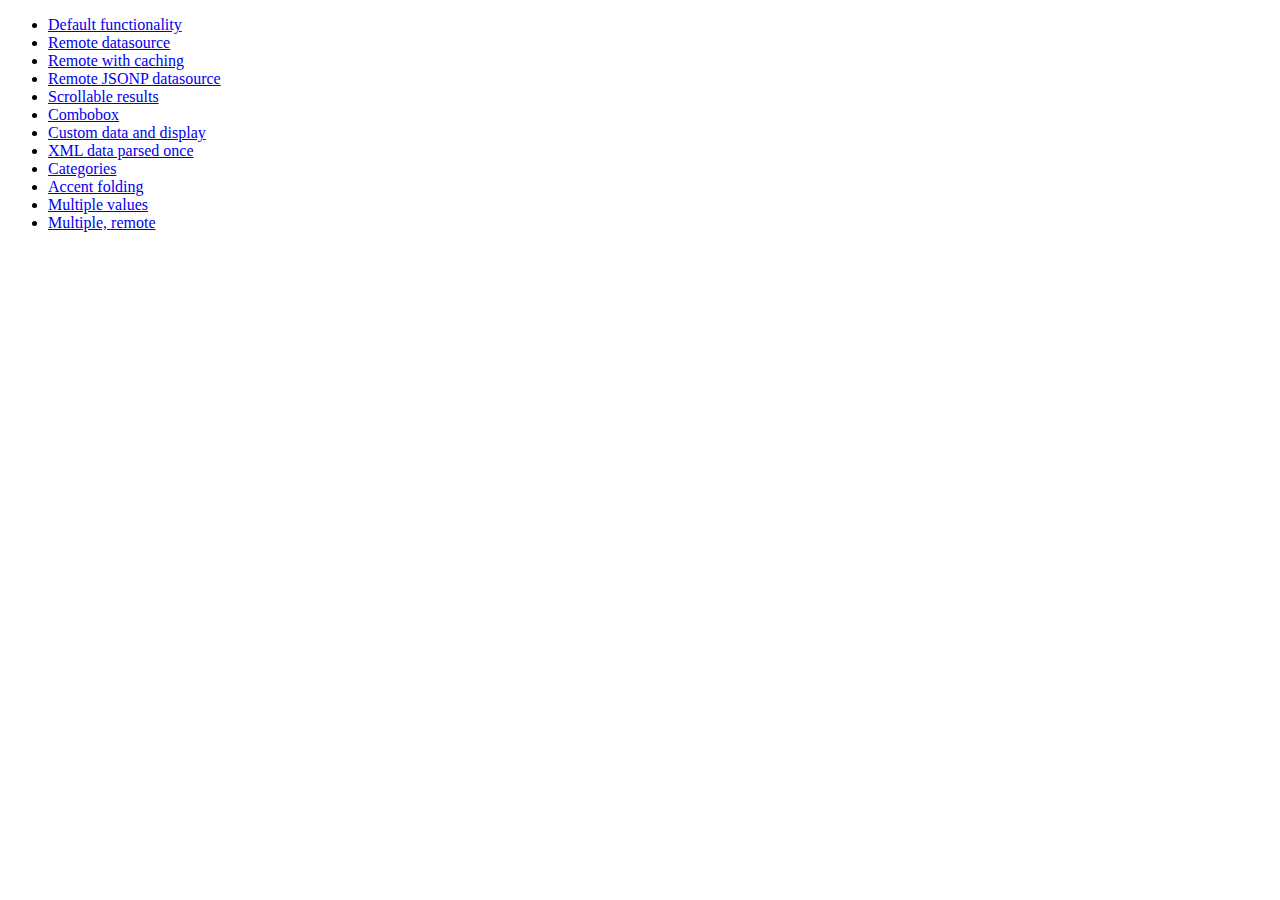
<file: jquery-ui-1.9.2.custom/development-bundle/demos/autocomplete/index.html>
<!doctype html>
<html lang="en">
<head>
	<meta charset="utf-8">
	<title>jQuery UI Autocomplete Demos</title>
</head>
<body>

<ul>
	<li><a href="default.html">Default functionality</a></li>
	<li><a href="remote.html">Remote datasource</a></li>
	<li><a href="remote-with-cache.html">Remote with caching</a></li>
	<li><a href="remote-jsonp.html">Remote JSONP datasource</a></li>
	<li><a href="maxheight.html">Scrollable results</a></li>
	<li><a href="combobox.html">Combobox</a></li>
	<li><a href="custom-data.html">Custom data and display</a></li>
	<li><a href="xml.html">XML data parsed once</a></li>
	<li><a href="categories.html">Categories</a></li>
	<li><a href="folding.html">Accent folding</a></li>
	<li><a href="multiple.html">Multiple values</a></li>
	<li><a href="multiple-remote.html">Multiple, remote</a></li>
</ul>

</body>
</html>
</file>
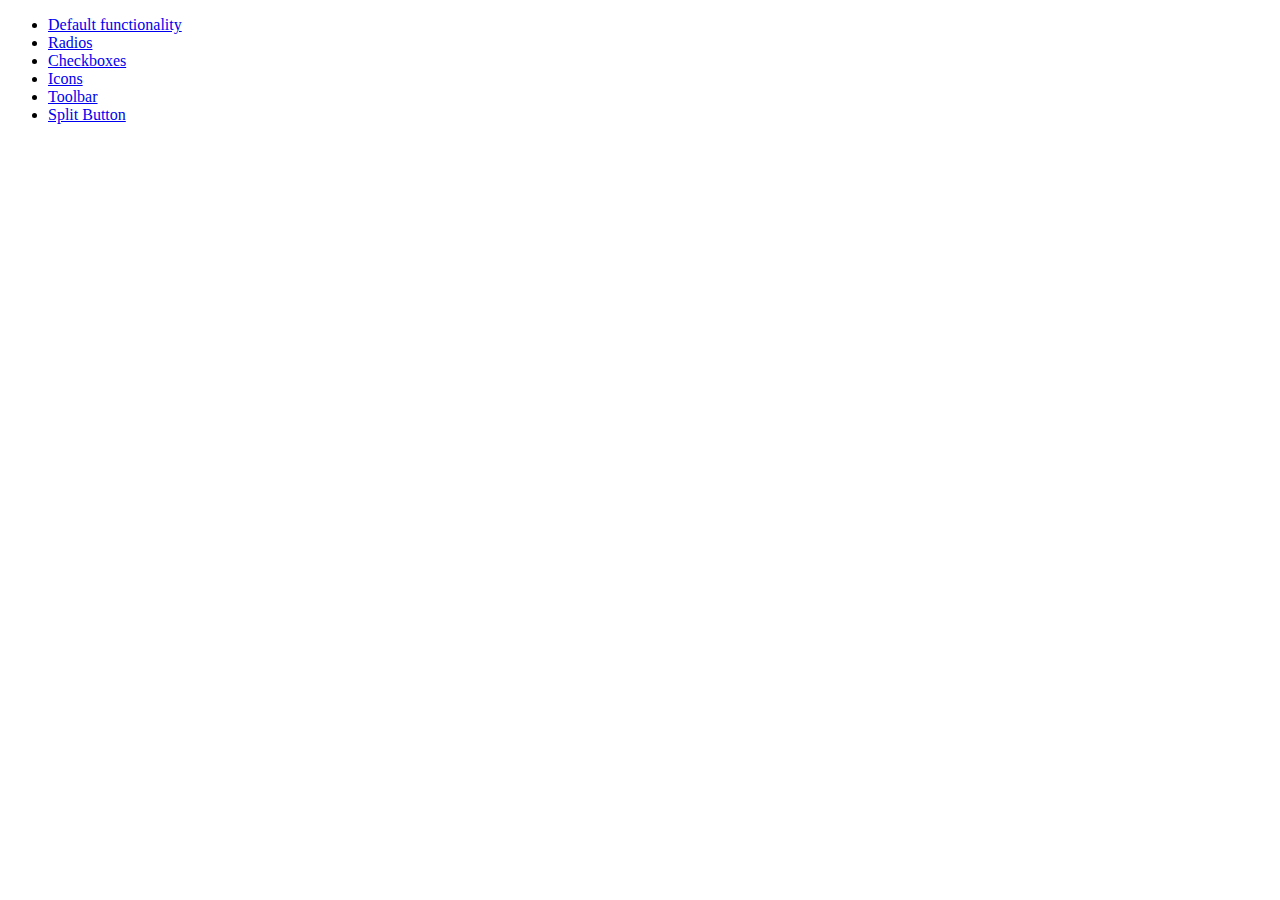
<file: jquery-ui-1.9.2.custom/development-bundle/demos/button/index.html>
<!doctype html>
<html lang="en">
<head>
	<meta charset="utf-8">
	<title>jQuery UI Button Demos</title>
</head>
<body>

<ul>
	<li><a href="default.html">Default functionality</a></li>
	<li><a href="radio.html">Radios</a></li>
	<li><a href="checkbox.html">Checkboxes</a></li>
	<li><a href="icons.html">Icons</a></li>
	<li><a href="toolbar.html">Toolbar</a></li>
	<li><a href="splitbutton.html">Split Button</a></li>
</ul>

</body>
</html>
</file>
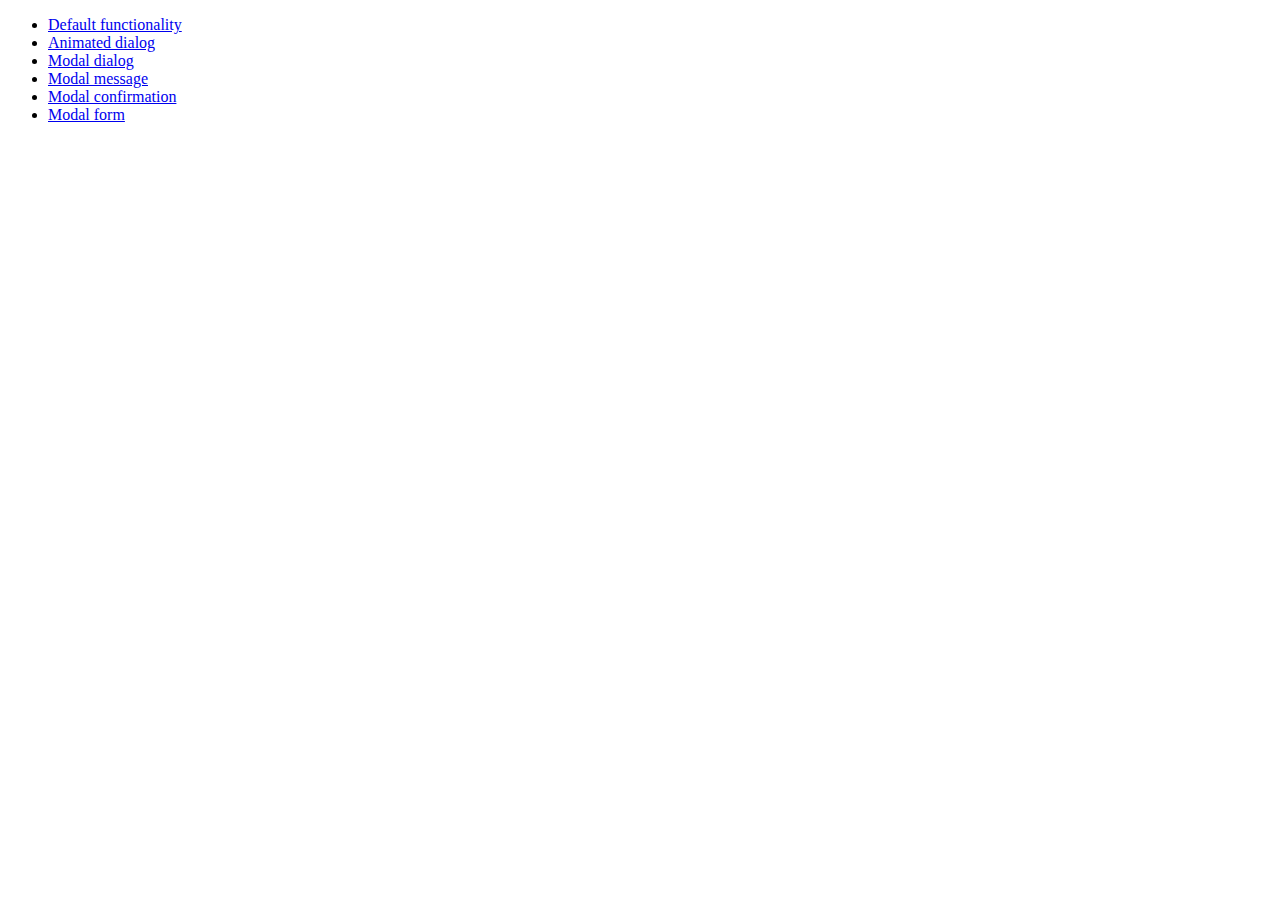
<file: jquery-ui-1.9.2.custom/development-bundle/demos/dialog/index.html>
<!doctype html>
<html lang="en">
<head>
	<meta charset="utf-8">
	<title>jQuery UI Dialog Demos</title>
</head>
<body>

<ul>
	<li><a href="default.html">Default functionality</a></li>
	<li><a href="animated.html">Animated dialog</a></li>
	<li><a href="modal.html">Modal dialog</a></li>
	<li><a href="modal-message.html">Modal message</a></li>
	<li><a href="modal-confirmation.html">Modal confirmation</a></li>
	<li><a href="modal-form.html">Modal form</a></li>
</ul>

</body>
</html>
</file>
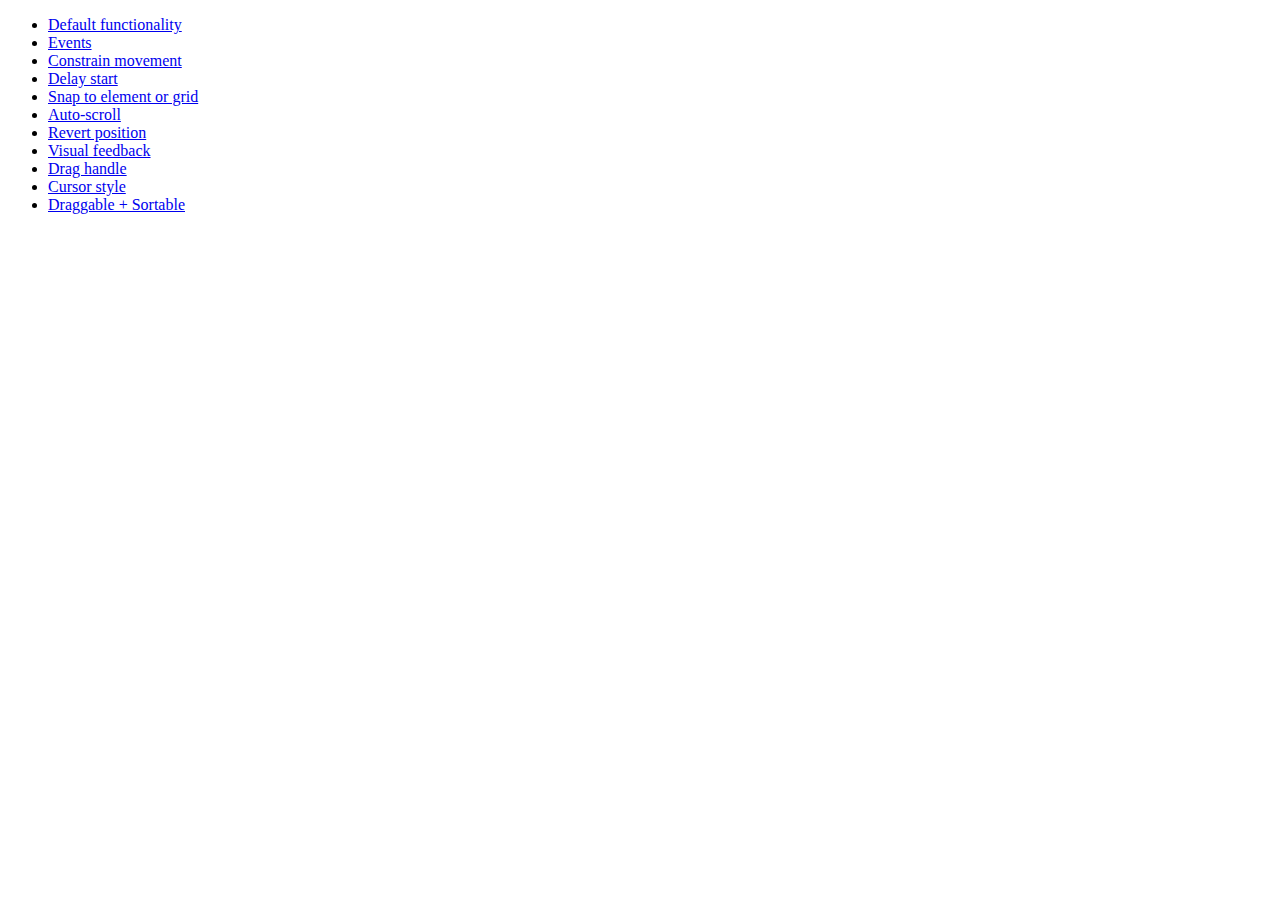
<file: jquery-ui-1.9.2.custom/development-bundle/demos/draggable/index.html>
<!doctype html>
<html lang="en">
<head>
	<meta charset="utf-8">
	<title>jQuery UI Draggable Demos</title>
</head>
<body>

<ul>
	<li><a href="default.html">Default functionality</a></li>
	<li><a href="events.html">Events</a></li>
	<li><a href="constrain-movement.html">Constrain movement</a></li>
	<li><a href="delay-start.html">Delay start</a></li>
	<li><a href="snap-to.html">Snap to element or grid</a></li>
	<li><a href="scroll.html">Auto-scroll</a></li>
	<li><a href="revert.html">Revert position</a></li>
	<li><a href="visual-feedback.html">Visual feedback</a></li>
	<li><a href="handle.html">Drag handle</a></li>
	<li><a href="cursor-style.html">Cursor style</a></li>
	<li><a href="sortable.html">Draggable + Sortable</a></li>
</ul>

</body>
</html>
</file>
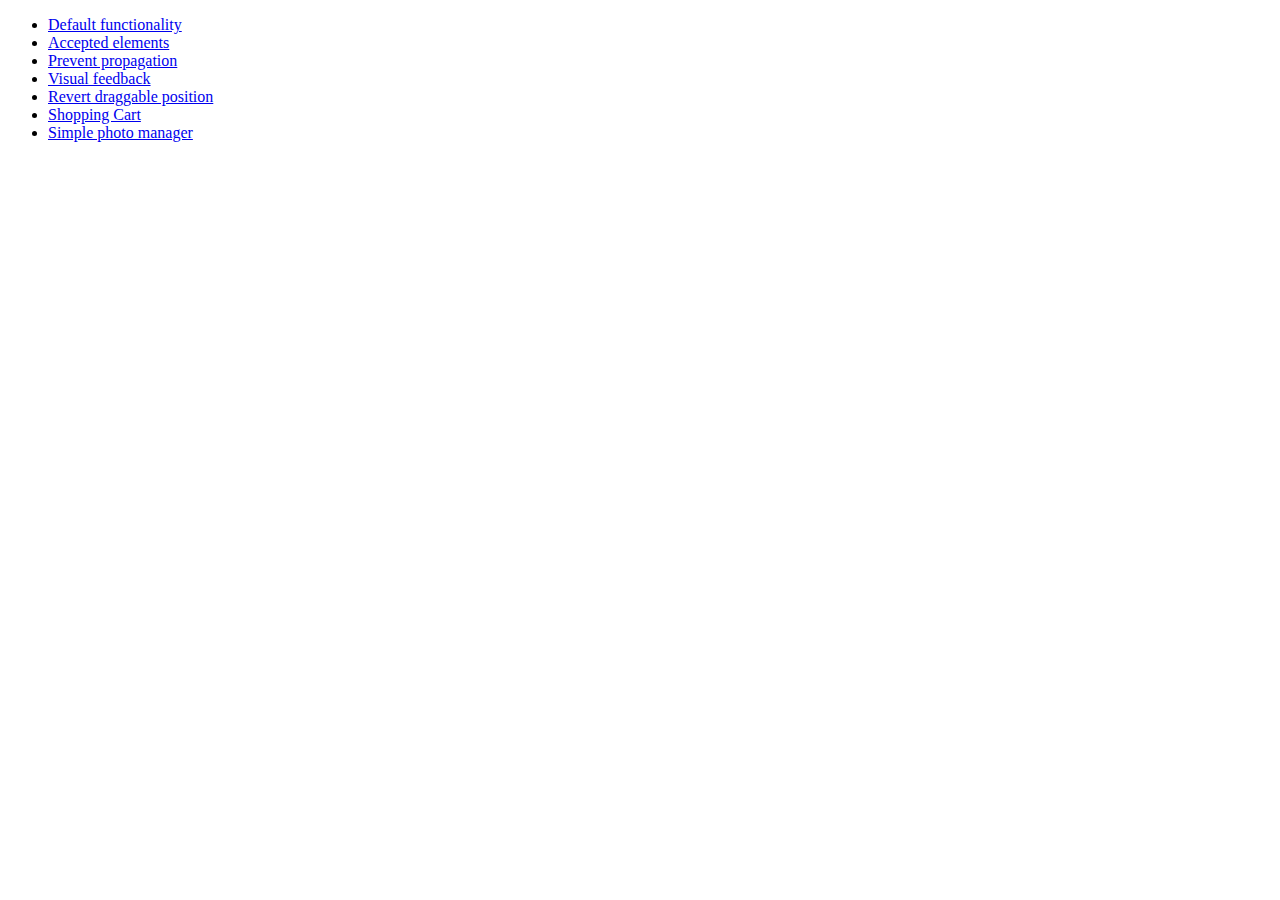
<file: jquery-ui-1.9.2.custom/development-bundle/demos/droppable/index.html>
<!doctype html>
<html lang="en">
<head>
	<meta charset="utf-8">
	<title>jQuery UI Droppable Demos</title>
</head>
<body>

<ul>
	<li><a href="default.html">Default functionality</a></li>
	<li><a href="accepted-elements.html">Accepted elements</a></li>
	<li><a href="propagation.html">Prevent propagation</a></li>
	<li><a href="visual-feedback.html">Visual feedback</a></li>
	<li><a href="revert.html">Revert draggable position</a></li>
	<li><a href="shopping-cart.html">Shopping Cart</a></li>
	<li><a href="photo-manager.html">Simple photo manager</a></li>
</ul>

</body>
</html>
</file>
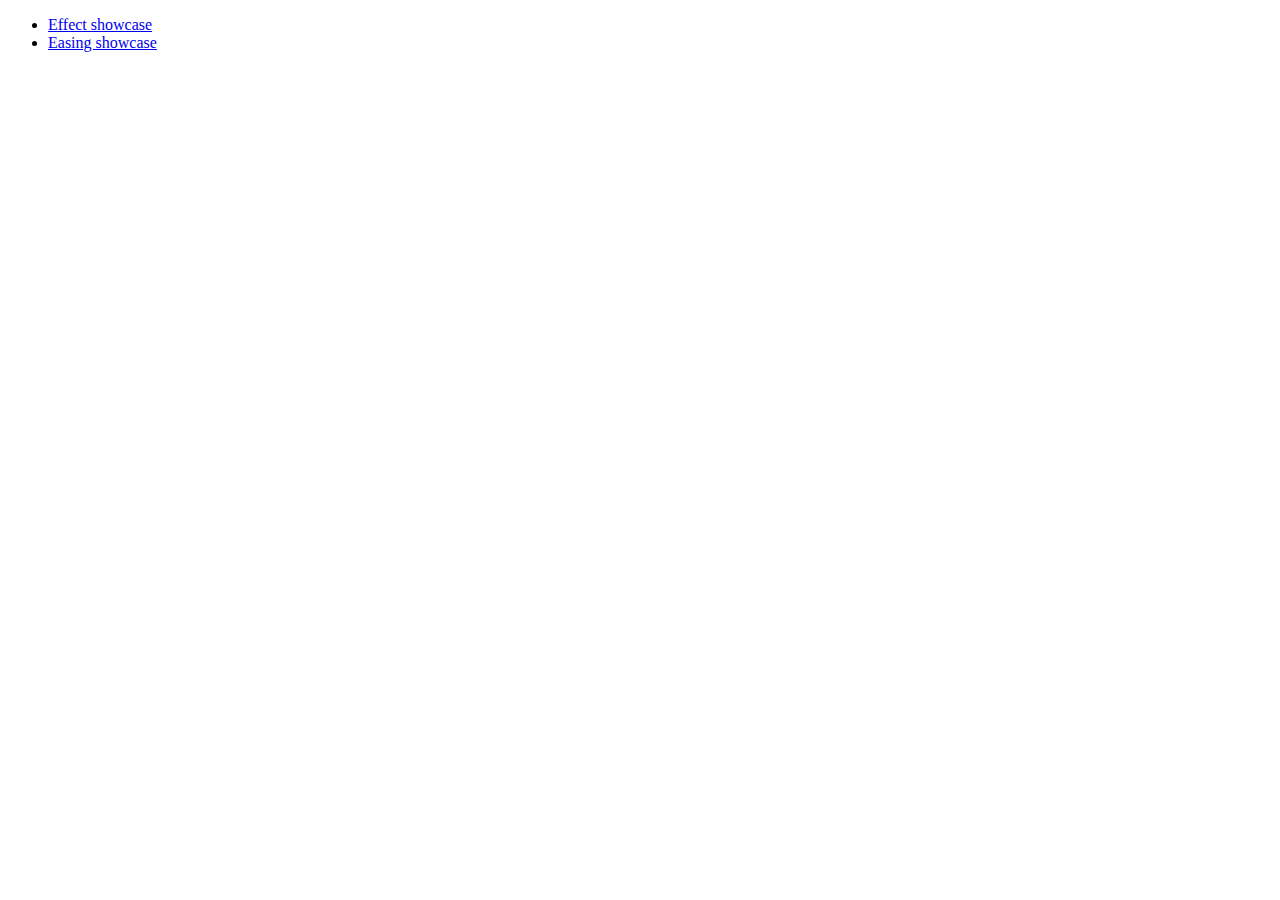
<file: jquery-ui-1.9.2.custom/development-bundle/demos/effect/index.html>
<!doctype html>
<html lang="en">
<head>
	<meta charset="utf-8">
	<title>jQuery UI Effects Demos</title>
</head>
<body>

<ul>
	<li><a href="default.html">Effect showcase</a></li>
	<li><a href="easing.html">Easing showcase</a></li>
</ul>

</body>
</html>
</file>
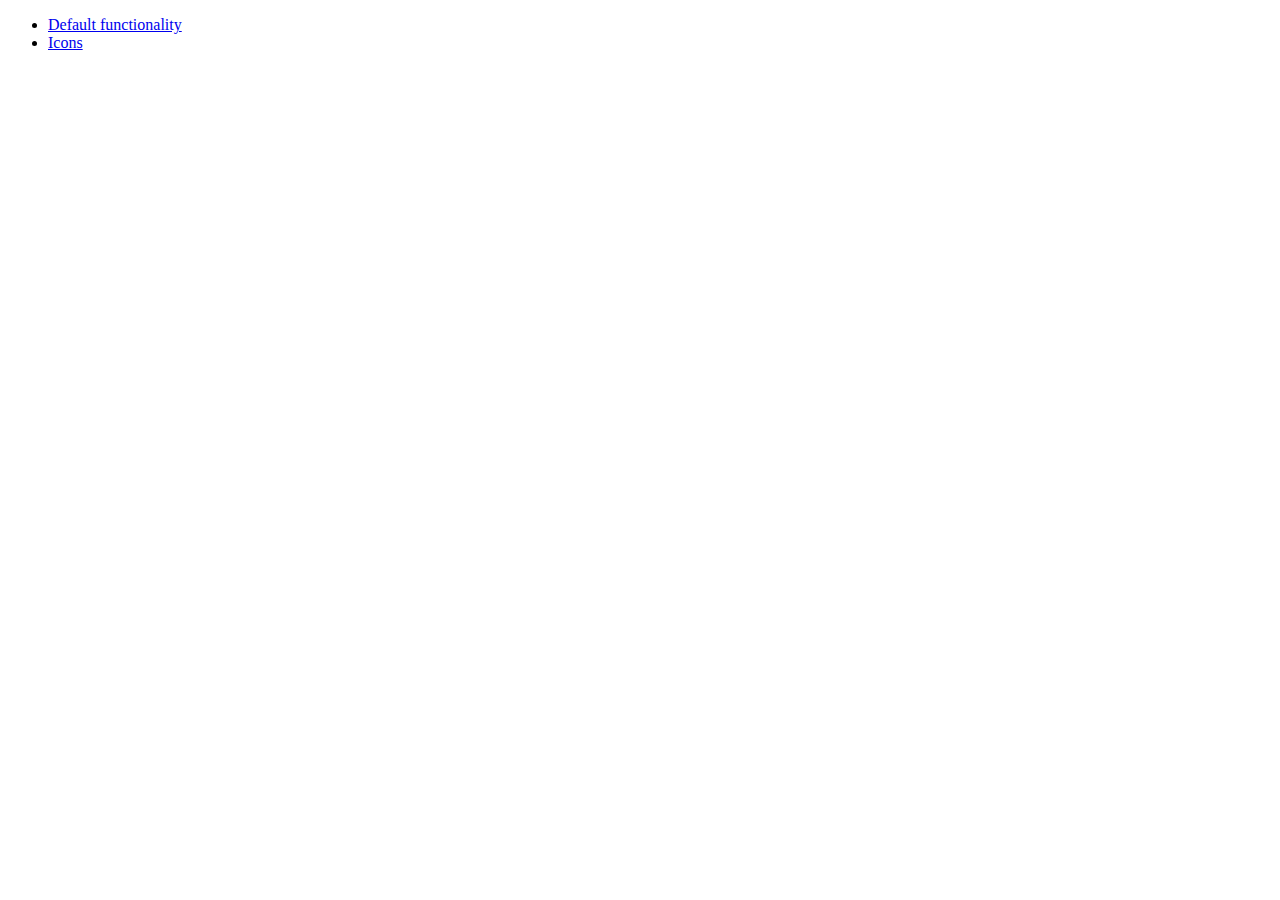
<file: jquery-ui-1.9.2.custom/development-bundle/demos/menu/index.html>
<!doctype html>
<html lang="en">
<head>
	<meta charset="utf-8">
	<title>jQuery UI Menu Demos</title>
</head>
<body>

<ul>
	<li><a href="default.html">Default functionality</a></li>
	<li><a href="icons.html">Icons</a></li>
</ul>

</body>
</html>
</file>
